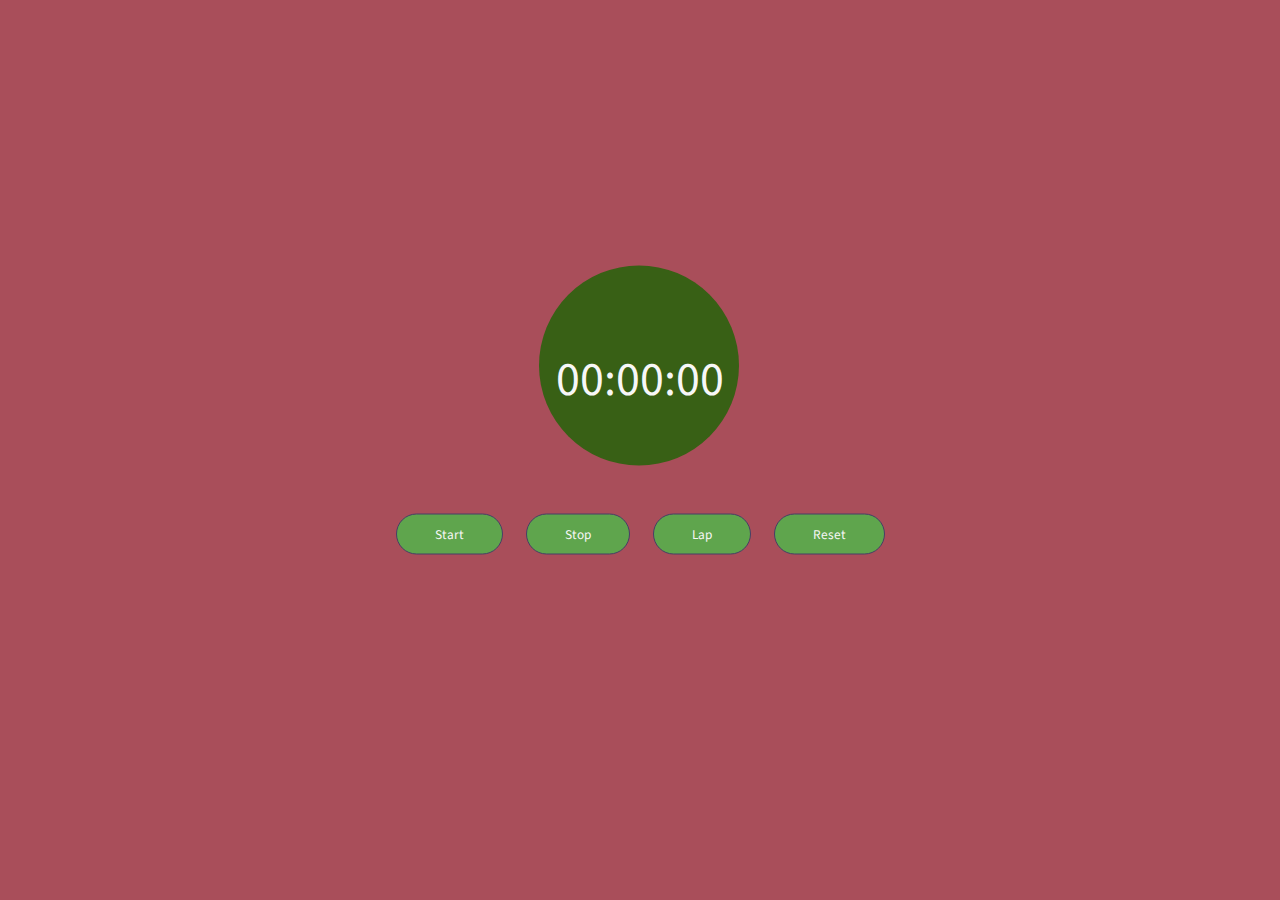
<file: PRODIGY_WD_2/Stopwatch/index.html>
<!DOCTYPE html>
<html lang="en">
<head>
    <meta charset="UTF-8">
    <meta name="viewport" content="width=device-width, initial-scale=1.0">
    <title>Stopwatch</title>
    <link rel="stylesheet" href="style.css">
</head>
<body>
    <div class="container">
        <div class="wrapper">
            <p>
                <span class="mins">00</span>:<span class="seconds">00</span>:<span class="tens">00</span>
            </p> <br>
            <button class="btn-start">Start</button>
            <button class="btn-stop">Stop</button>
            <button class="btn-lap">Lap</button>
            <button class="btn-reset">Reset</button>
            <div class="lap-times-container">
                <!-- Lap times will be displayed here -->
            </div>
        </div>
    </div>
    <script src="script.js"></script>
</body>
</html>
</file>
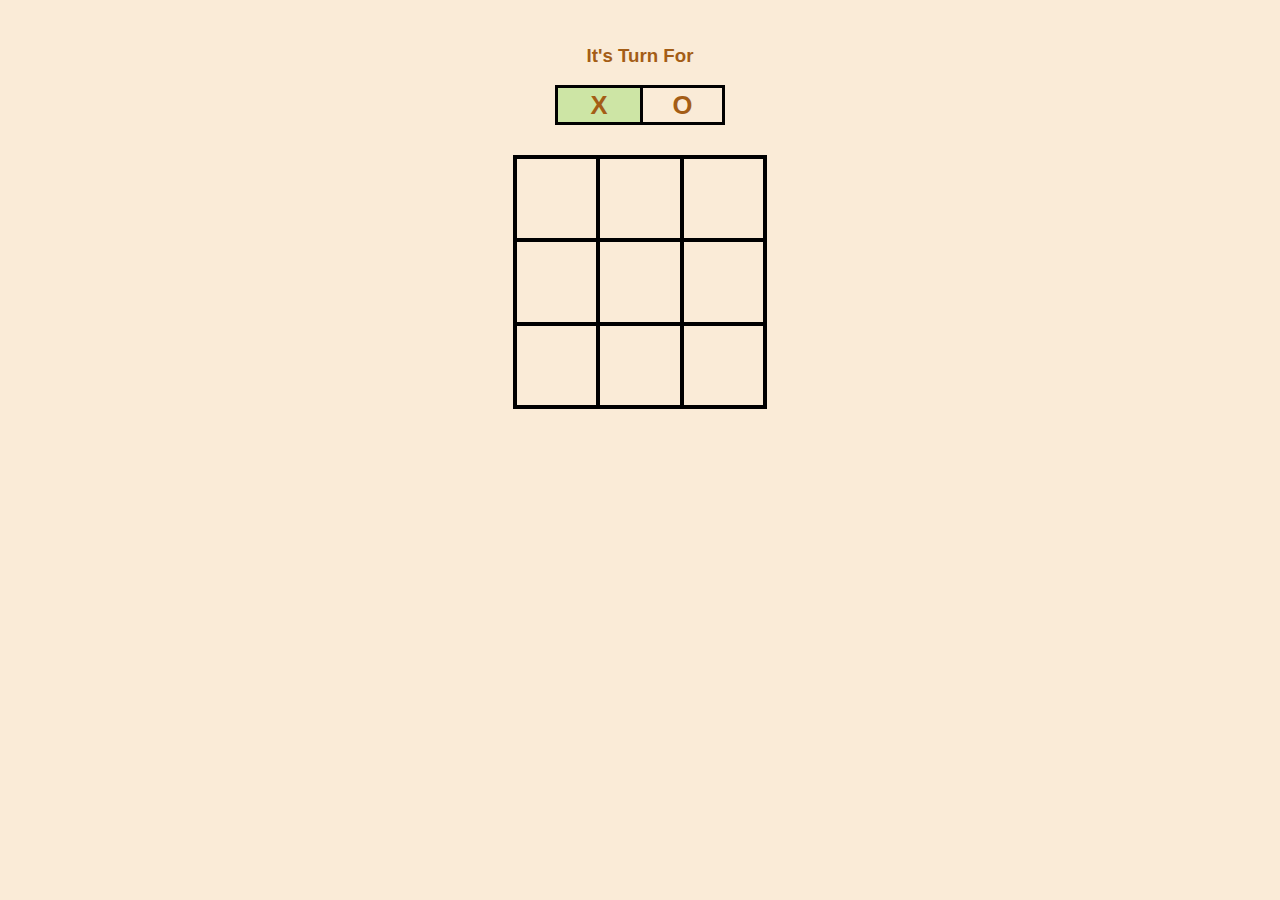
<file: PRODIGY_WD_3/Tic-Tac-Toe/index.html>
<!DOCTYPE html>
<html lang="en">
<head>
    <meta charset="UTF-8">
    <meta http-equiv="X-UA-Compatible" content="IE=edge">
    <meta name="viewport" content="width=device-width, initial-scale=1.0">
    <title>Tic Tac Toe</title>
    <link rel="stylesheet" href="style.css">
</head>
<body>
    <div class="turn-container">
        <h3>It's Turn For</h3>
        <div class="turn-box align">X</div>
        <div class="turn-box align">O</div>
        <div class="bg"></div>
    </div>
    <div class="main-grid">
        <div class="box align">0</div>
        <div class="box align">1</div>
        <div class="box align">2</div>
        <div class="box align">3</div>
        <div class="box align">4</div>
        <div class="box align">5</div>
        <div class="box align">6</div>
        <div class="box align">7</div>
        <div class="box align">8</div>
    </div>
    <h2 id="results"></h2>
    <button id="play-again">Play Again</button>
    <script src="script.js"></script>
</body>
</html>
</file>
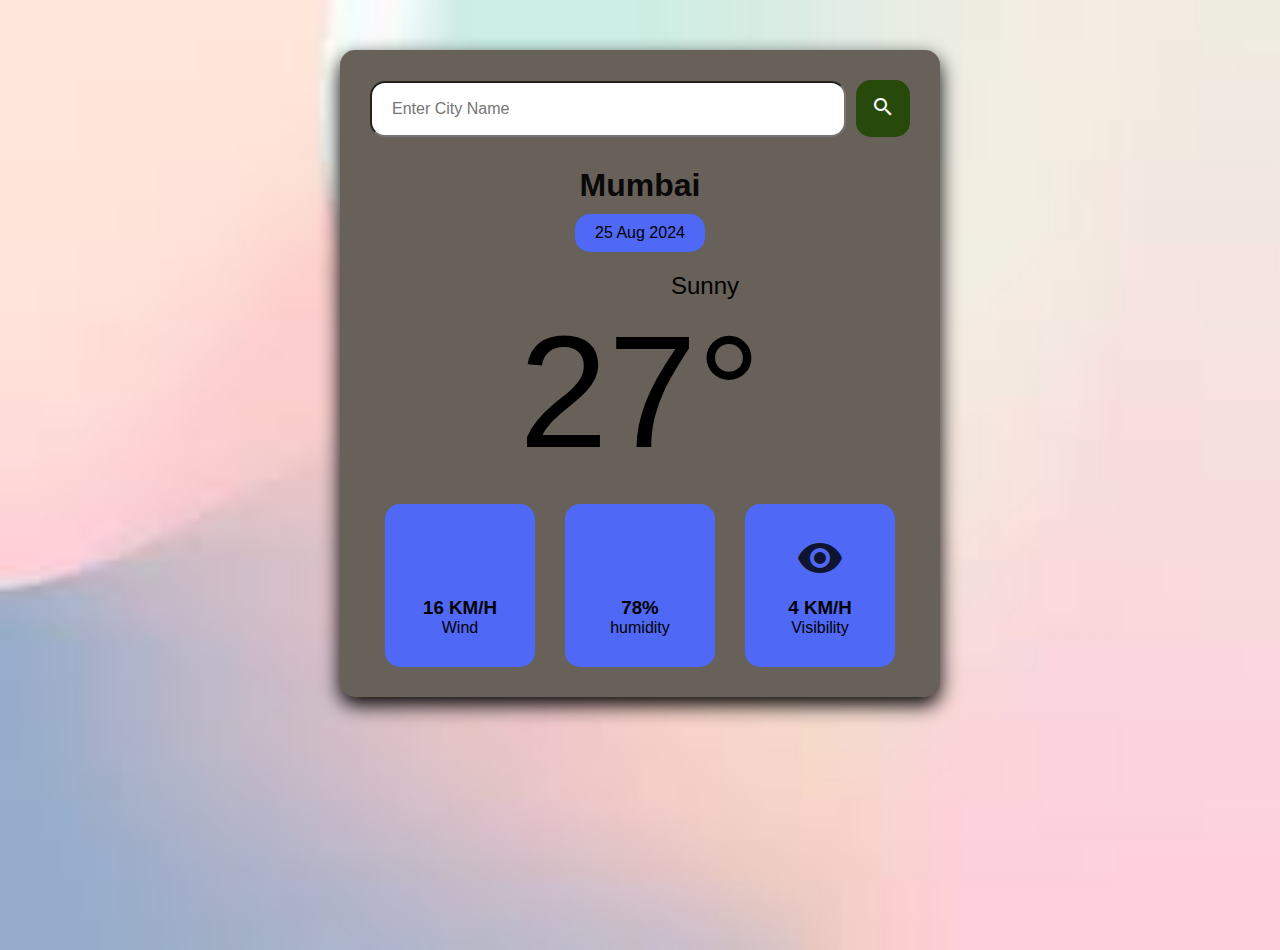
<file: PRODIGY_WD_5/Weather App/index.html>
<!DOCTYPE html>
<html lang="en">
    <head>
        <meta charset="UTF-8" />
        <meta name="viewport" content="width=device-width, initial-scale=1.0" />
        <link
            rel="stylesheet"
            href="https://fonts.googleapis.com/icon?family=Material+Icons"
        />
        <title>Weather App</title>
        <link rel="stylesheet" href="style.css" />
    </head>
    <body>
        <div class="weather-app">
            <form class="search-form" action="">
                <input
                    class="city-input"
                    type="text"
                    placeholder="Enter City Name"
                />
                <button class="search-btn" type="submit">
                    <i class="material-icons">search</i>
                </button>
            </form>
            <div class="city-date-section">
                <h2 class="city">Mumbai</h2>
                <p class="date">25 Aug 2024</p>
            </div>
            <div class="temperature-info">
                <div class="description">
                    <i class="material-icons">sunny</i>
                    <span class="description-text">Sunny</span>
                </div>
                <div class="temp">27°</div>
            </div>
            <div class="additional-info">
                <div class="wind-info">
                    <i class="material-icons">air</i>
                    <div>
                        <h3 class="wind-speed">16 KM/H</h3>
                        <p class="wind-label">Wind</p>
                    </div>
                </div>
                <div class="humidity-info">
                    <i class="material-icons">water_drop</i>
                    <div>
                        <h3 class="humidity">78%</h3>
                        <p class="humidity-label">humidity</p>
                    </div>
                </div>
                <div class="visibility-info">
                    <i class="material-icons">visibility</i>
                    <div>
                        <h3 class="visibility-distance">4 KM/H</h3>
                        <p class="visibility">Visibility</p>
                    </div>
                </div>
            </div>
        </div>

        <script src="script.js"></script>
    </body>
</html>
</file>
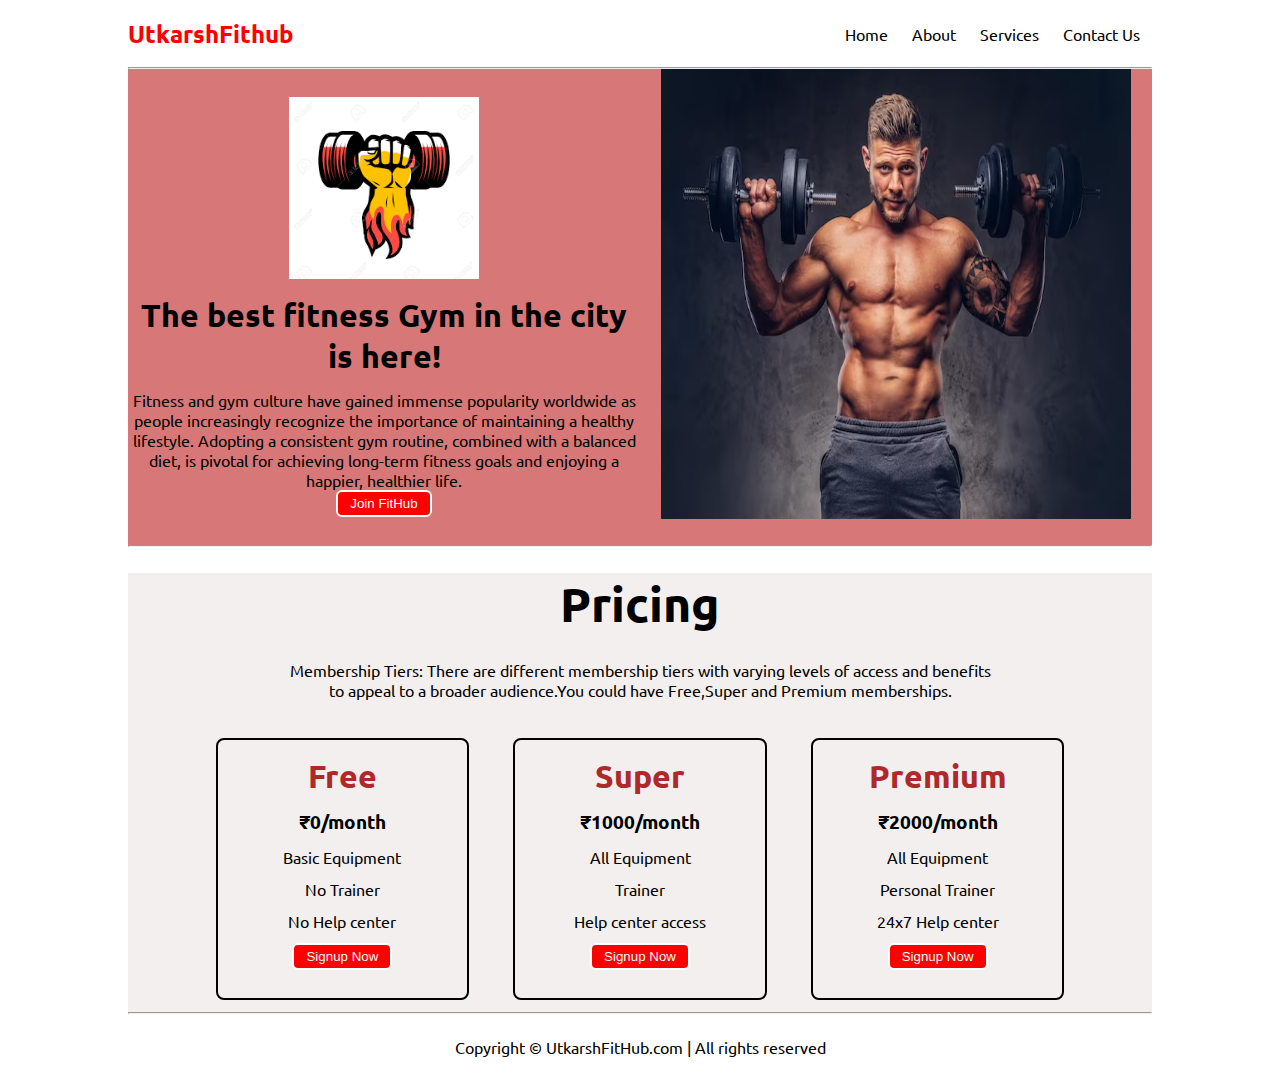
<file: PRODIGY_WD_1/Landing page/Landing_page.html>
<!DOCTYPE html>
<html lang="en">

<head>
    <meta charset="UTF-8">
    <meta name="viewport" content="width=device-width, initial-scale=1.0">
    <title>Utkarsh Fithub - To develop your best physique</title>
    <link rel="stylesheet" href="style.css">
    <link rel="stylesheet" href="utils.css">
</head>

<body>
    <div class="container mx-auto">
        <header>
            <nav class="flex justify-between">
                <div class="logo font-bold flex item-center text-blue">UtkarshFithub</div>
                <ul class="navbar flex item-center">
                    <li>Home</li>
                    <li>About</li>
                    <li>Services</li>
                    <li>Contact Us</li>
                </ul>
            </nav>
            <hr>
        </header>
        <main class="min-h-screen">
            <section class="section1">
                <div class="flex">
                    <div class="topleft flex justify-center flex-col px-2">
                        <div class="text-center">
                            <img class="gym-2" src="gym2.png" alt="">
                        </div>
                        <h1 class="my-1 text-center">The best fitness Gym in the city is here!</h1>
                        <p class="text-center">Fitness and gym culture have gained immense popularity worldwide as
                            people increasingly recognize the importance of maintaining a healthy lifestyle.
                            Adopting a consistent gym routine, combined with a balanced diet, is pivotal for achieving
                            long-term fitness goals and enjoying a happier, healthier life.</p>
                        <li class="text-center ab"><button class="btn">Join FitHub</button></li>
                    </div>
                    <div class="topright flex justify-center">
                        <img class="gyming" src="gym.png" alt="">
                    </div>
                </div>
            </section>
            <hr>
            <section class="section2">
                <h1 class="text-center my-2">Pricing</h1>
                <p class="text-center my-2">Membership Tiers: There are different membership tiers with varying levels
                    of
                    access and benefits to appeal to a broader audience.You could have Free,Super and Premium
                    memberships.</p>
                <div class="boxes flex justify-center">
                    <div class="box">
                        <h2>Free</h2>
                        <ul>
                            <li class="hlt">₹0/month</li>
                            <li>Basic Equipment</li>
                            <li>No Trainer</li>
                            <li>No Help center</li>
                            <li class="text-center"><button class="btn">Signup Now</button></li>
                        </ul>
                    </div>
                    <div class="box">
                        <h2>Super</h2>
                        <ul>
                            <li class="hlt">₹1000/month</li>
                            <li>All Equipment</li>
                            <li>Trainer</li>
                            <li>Help center access</li>
                            <li class="text-center"><button class="btn">Signup Now</button></li>
                        </ul>
                    </div>
                    <div class="box">
                        <h2>Premium</h2>
                        <ul>
                            <li class="hlt">₹2000/month</li>
                            <li>All Equipment</li>
                            <li>Personal Trainer</li>
                            <li>24x7 Help center</li>
                            <li class="text-center"><button class="btn">Signup Now</button></li>
                        </ul>
                    </div>
                </div>
            </section>
            <hr>
        </main>
        <footer>
            Copyright &copy; UtkarshFitHub.com | All rights reserved
        </footer>
    </div>
</body>

</html>
</file>
<file: PRODIGY_WD_2/Stopwatch/style.css>
@import url('https://fonts.googleapis.com/css2?family=Source+Sans+Pro:wght@400;600&display=swap');

* {
    margin: 0;
    padding: 0;
    font-family: 'Source Sans Pro', sans-serif;
}

.container {
    background-color: #a94e5a;
    height: 100vh;
    width: 100%;
    text-align: center;
    position: fixed;
}

.wrapper {
    position: relative;
    top: 50%;
    left: 50%;
    transform: translate(-50%, -50%);
}

.wrapper p {
    position: relative;
    display: inline-block;
    color: #f7f7f7;
    z-index: 9999;
    font-size: 48px;
    margin-bottom: 100px; /* Reduced margin for lap times */
}

.wrapper p::before {
    content: '';
    position: absolute;
    width: 200px;
    height: 200px;
    background-color: #386015;
    z-index: -1;
    border-radius: 50%;
    left: -10%;
    top: -118%;
    animation-name: shine;
    animation-duration: 4s;
    animation-iteration-count: infinite;
}

@keyframes shine {
    0%, 100% {
        box-shadow: 0px 0px 32px -12px rgb(148, 239, 140);
    }

    50% {
        box-shadow: 0px 0px 32px 3px rgba(255, 213, 105, 0.5);
    }
}

button {
    background-color: #5fa54d;
    padding: 10px 38px;
    border: 1px solid #473E66;
    border-radius: 28px;
    color: #f7f7f7;
    transition: all .6s ease;
    outline: 0;
}

button:not(:last-child) {
    margin-right: 10px;
    margin-left: 10px;
}

button:hover,
button:focus {
    border-color: #bbc0c6;
    color: #1b3358;
    box-shadow: 0px 4px 27px -12px #1b3358;
}

.lap-times-container {
    text-align: center;
    margin-top: 30px;
    color: #a23f17; /* Set color for lap times */
    font-size: 20px; /* Adjust font size for lap times */
    font-weight: 600;
}
</file>
<file: PRODIGY_WD_3/Tic-Tac-Toe/style.css>
*{
    color: rgb(164, 93, 22);
    font-family: sans-serif;
    transition: 0.2s ease-in-out;
    user-select: none;
}

.align{
    display: flex;
    justify-content: center;
    align-items: center;
}

body{
    background-color: #faebd7;
    margin: 0;
    padding: 0;
    width: 100vw;
    text-align: center;
    padding-top: 5vh;
}

.turn-container{
    width: 170px;
    height: 80px;
    margin: auto;
    display: grid;
    grid-template-columns: 1fr 1fr;
    grid-template-rows: 1fr 1fr;
    position: relative;
}

.turn-container h3{
    margin: 0;
    grid-column-start: 1;
    grid-column-end: 3;
}

.turn-container .turn-box{
    border: 3px solid #000000;
    font-size: 1.6rem;
    font-weight: 700;
}

.turn-container .turn-box:nth-child(even){
    border-right: none;
}

.bg{
    position: absolute;
    bottom: 0;
    left: 0;
    width: 85px;
    height: 40px;
    background-color: #cde5a5;
    z-index: -1;
}

.main-grid{
    display: grid;
    grid-template-columns: repeat(3, 1fr);
    grid-template-rows: repeat(3, 1fr);
    height: 250px;
    width: 250px;
    margin: 30px auto;
    border: 2px solid #000;
}

.box{
    cursor: pointer;
    font-size: 2rem;
    font-weight: 700;
    border: 2px solid #000;
}

.box:hover{
    background-color: #ffc58a;
}

#play-again{
    background-color: #ffc58a;
    padding: 10px 25px;
    border: none;
    font-size: 1.2rem;
    border-radius: 5px;
    cursor: pointer;
    display: none;
}

#play-again:hover{
    padding: 10px 50px;
    background-color: #cde5a5;
    color: #000;
}
</file>
<file: PRODIGY_WD_5/Weather App/style.css>
* {
    margin: 0;
    padding: 0;
    box-sizing: border-box;
}

body {
    background-image: url("nudebackground.jpeg");
    background-repeat: no-repeat;
    background-size: cover;
    background-color: #fffdfd;
    font-family: Arial, Helvetica, sans-serif;
    height: 100vh;
}

.weather-app {
    background-color: #67615a;
    max-width: 600px;
    margin: 50px auto;
    padding: 30px;
    border-radius: 15px;
    box-shadow: 0px 8px 20px #000;
}

.search-form {
    display: flex;
    align-items: center;
}

input[type="text"] {
    flex: 1;
    padding: 20px;
    border: 2px solid rgb(19, 236, 240) 0px 3px 8px;
    border-radius: 15px;
    font-size: 1rem;
    height: 3.5rem;
}

.search-btn {
    background-color: rgb(39, 73, 10);
    border: none;
    padding: 15px;
    border-radius: 15px;
    cursor: pointer;
    color: rgb(255, 255, 255);
    margin-left: 10px;
    transition: backgroung-color 0.3s ease;
}

.search-btn:hover {
    background-color: rgb(61, 31, 0);
    transition: all 0.5s ease;
}

.city-date-section {
    margin-top: 30px;
    display: flex;
    align-items: center;
    justify-content: center;
    flex-direction: column;
    gap: 10px;
}

.city-date-section .city {
    font-size: 2rem;
    opacity: 0.9;
}

.city-date-section .date {
    background-color: #4f68f6;
    padding: 10px 20px;
    border-radius: 15px;
}

.temperature-info {
    margin-top: 20px;
    display: flex;
    align-items: center;
    justify-content: center;
    flex-direction: column;
}

.temperature-info .temp {
    font-size: 10rem;
}

.temperature-info .description {
    display: flex;
    align-items: center;
    justify-content: center;
    gap: 10px;
}

.temperature-info .description i {
    font-size: 1.5rem;
    opacity: 0.8;
}

.temperature-info .description span {
    font-size: 1.5rem;
}

.additional-info {
    margin-top: 20px;
    display: flex;
    justify-content: space-around;
}

.wind-info,
.humidity-info,
.visibility-info {
    background-color: #4f68f6;
    width: 150px;
    display: flex;
    align-items: center;
    justify-content: center;
    flex-direction: column;
    gap: 15px;
    border-radius: 15px;
    padding: 30px 20px;
}

.additional-info .material-icons {
    font-size: 3rem;
    opacity: 0.8;
}

.wind-info div,
.humidity-info div,
.visibility-info div {
    text-align: center;
}
</file>
<file: PRODIGY_WD_1/Landing page/style.css>
@import url('https://fonts.googleapis.com/css2?family=Ubuntu&display=swap');

*{
    margin: 0;
    padding: 0;
}

.container{
    max-width: 80vw;
    font-family: 'Ubuntu', sans-serif;
}

.navbar{
    display: flex;
    height: 67px;
}
.navbar li{
    list-style: none;
    margin: 0 12px;
}

.topleft{
    width: 50%;
    height: 50vh;
}

.topright{
    width: 50%;
    height: 50vh;
}

.section1{
    max-height: 100vh;
    background: #d87777;
}
.section1 h1{
    font-size: 2rem;
}

.section2{
    padding-left: 155px;
    padding-right: 155px;
    background-color:#f3efef ;
}
.section2 h1{
    font-size: 3rem;
}

.logo{
    font-size: 1.5rem;
}

.gym-2{
    width: 190px;
}

.gyming{
    width: 470px;
}

.box{
    padding: 16px;
    margin: 12px 22px;
    min-width: 17vw;
    border: 2px solid black;
    border-radius: 8px;
    text-align: center;
}

.box h2{
    color: rgb(174, 41, 41);
    font-weight: bold;
    font-size: 2rem;
}
.box ul{
    list-style-type: none;
}

.box ul li{
    margin: 12px 4px;
}

.hlt{
    font-size: 1.2rem;
    font-weight: bold;
}

footer{
    padding: 23px;
    text-align: center;
}
</file>
<file: PRODIGY_WD_1/Landing page/utils.css>
.min-h-screen{
    min-height: 100vh;
}   

.bg-red{
    background-color: red;
}

.mx-auto{
    margin-left: auto ;
    margin-right: auto ;
}

.flex{
    display: flex;
}

.item-center{
    align-items: center;
}

.justify-between{
    justify-content: space-between;
}

.justify-center{
    justify-content: center;
}

.flex-col{
    flex-direction: column;
}

.font-bold{
    font-weight: bolder;
}

.my-1{
    margin-top: 13px;    
    margin-bottom: 13px;    
}
.my-2{
    margin-top: 26px;    
    margin-bottom: 26px;    
}

.px-2{
    padding-top: 13px;    
    padding-bottom: 13px;    
}

.text-blue{
    color: red;
}

.btn{
    padding: 4px 12px;
    border: 2px solid white;
    border-radius: 6px;
    cursor: pointer;
    color: azure;
    background-color:red;
}

.ab{
    list-style: none;
}

.text-center{
    text-align: center!important;
}
</file>
